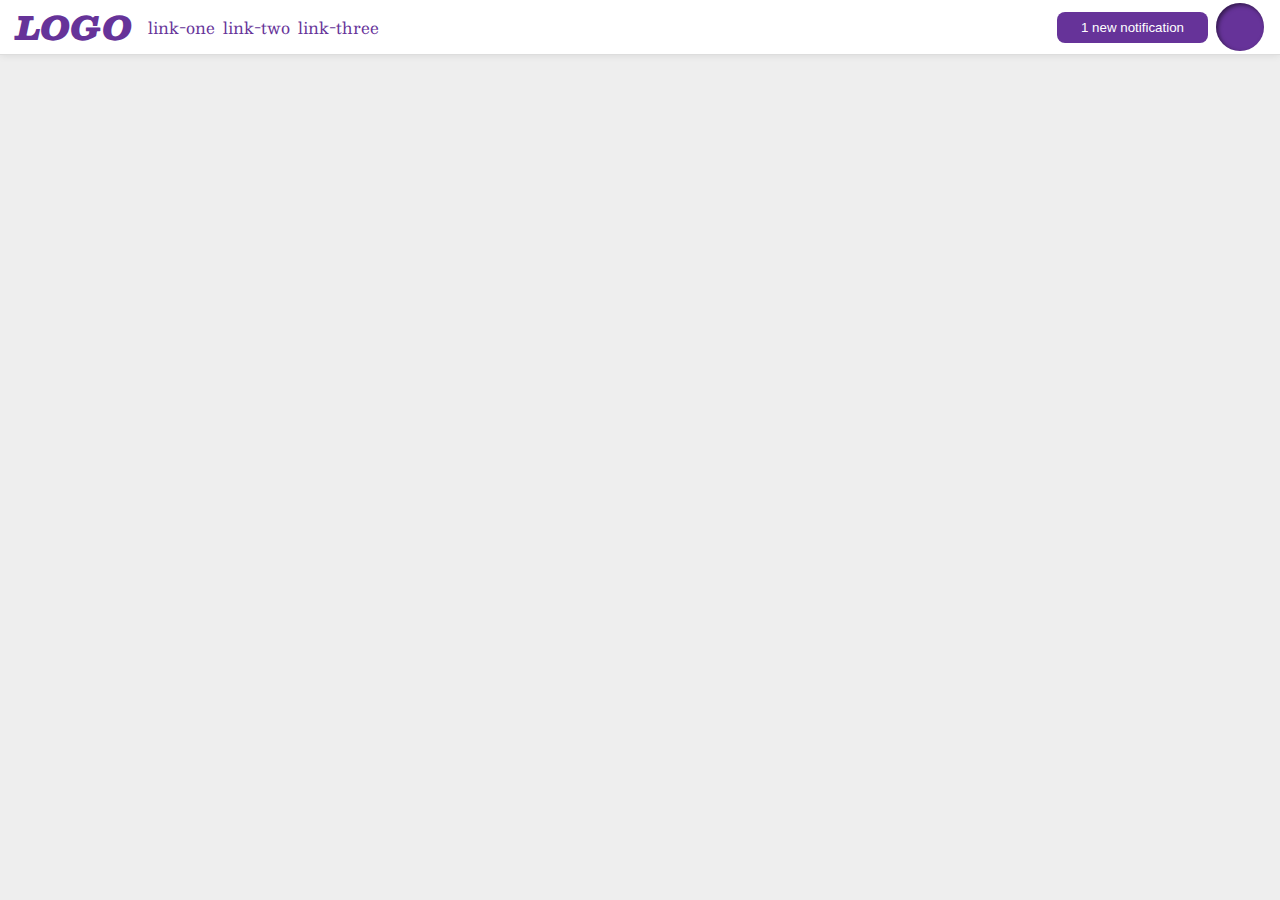
<file: flex/03-flex-header-2/index.html>
<!DOCTYPE html>
<html lang="en">
  <head>
    <meta charset="UTF-8">
    <meta http-equiv="X-UA-Compatible" content="IE=edge">
    <meta name="viewport" content="width=device-width, initial-scale=1.0">
    <title>Flex Header 2</title>
    <link rel="stylesheet" href="style.css">
  </head>
  <body>
    <div class="header">

      <div class="container1">
        <div class="logo">
          LOGO
        </div>
        <ul class="links">
          <li><a href="google.com">link-one</a></li>
          <li><a href="google.com">link-two</a></li>
          <li><a href="google.com">link-three</a></li>
        </ul>
      </div>

      <div class="container2">
        <button class="notifications">
          1 new notification
        </button>
        <div class="profile-image"></div>
      </div>
      
    </div>
  </body>
</html>
</file>
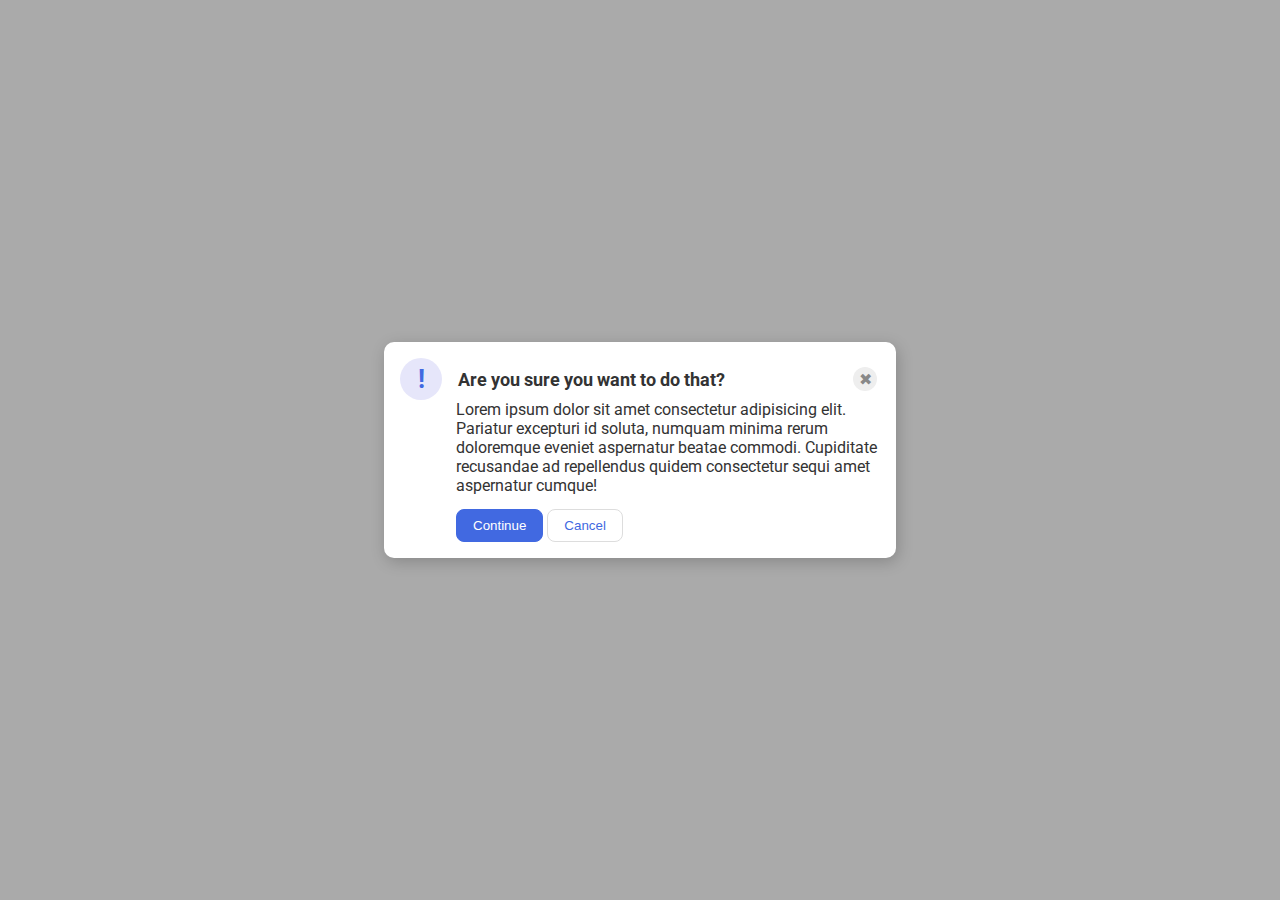
<file: flex/05-flex-modal/index.html>
<!DOCTYPE html>
<html lang="en">
  <head>
    <meta charset="UTF-8">
    <meta http-equiv="X-UA-Compatible" content="IE=edge">
    <meta name="viewport" content="width=device-width, initial-scale=1.0">
    <link rel="stylesheet" href="style.css">
    <title>Modal</title>
  </head>
  <body>
    <div class="modal">
      <div class="top-row">
        <div class="icon">!</div>
        <div class="header"><strong>Are you sure you want to do that?</strong></div>
        <div class="close-button">✖</div>
      </div>
      <div class ="main-portion">
      <div class="text">Lorem ipsum dolor sit amet consectetur adipisicing elit. Pariatur excepturi id soluta, numquam minima rerum doloremque eveniet aspernatur beatae commodi. Cupiditate recusandae ad repellendus quidem consectetur sequi amet aspernatur cumque!</div>
        <button class="continue">Continue</button>
        <button class="cancel">Cancel</button>
      </div>
    </div>
  </body>
</html>
</file>
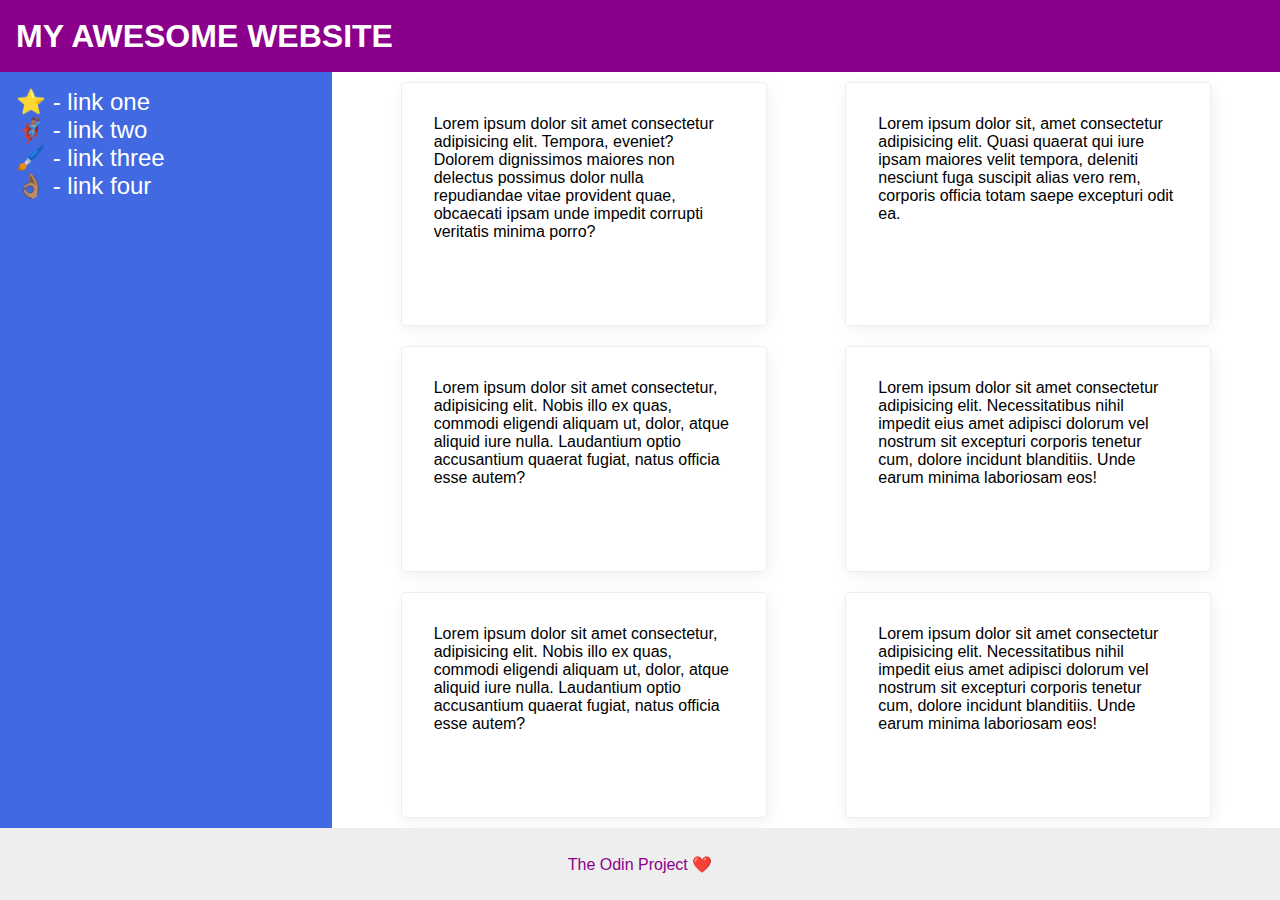
<file: flex/07-flex-layout-2/index.html>
<!DOCTYPE html>
<html lang="en">
  <head>
    <meta charset="UTF-8">
    <meta http-equiv="X-UA-Compatible" content="IE=edge">
    <meta name="viewport" content="width=device-width, initial-scale=1.0">
    <title>The Holy Grail</title>
    <link rel="stylesheet" href="style.css">
  </head>
  <body>
    <div class="header">
      MY AWESOME WEBSITE
    </div>
    
    <div class="content">
      <div class="sidebar">
        <ul>
          <li><a href="#">⭐ - link one</a></li>
          <li><a href="#">🦸🏽‍♂️ - link two</a></li>
          <li><a href="#">🖌️ - link three</a></li>
          <li><a href="#">👌🏽 - link four</a></li>
        </ul>
      </div>

      <div class="information">
        <div class="card">Lorem ipsum dolor sit amet consectetur adipisicing elit. Tempora, eveniet? Dolorem dignissimos maiores non delectus possimus dolor nulla repudiandae vitae provident quae, obcaecati ipsam unde impedit corrupti veritatis minima porro?</div>
        <div class="card">Lorem ipsum dolor sit, amet consectetur adipisicing elit. Quasi quaerat qui iure ipsam maiores velit tempora, deleniti nesciunt fuga suscipit alias vero rem, corporis officia totam saepe excepturi odit ea.</div>
        <div class="card">Lorem ipsum dolor sit amet consectetur, adipisicing elit. Nobis illo ex quas, commodi eligendi aliquam ut, dolor, atque aliquid iure nulla. Laudantium optio accusantium quaerat fugiat, natus officia esse autem?</div>
        <div class="card">Lorem ipsum dolor sit amet consectetur adipisicing elit. Necessitatibus nihil impedit eius amet adipisci dolorum vel nostrum sit excepturi corporis tenetur cum, dolore incidunt blanditiis. Unde earum minima laboriosam eos!</div>
        <div class="card">Lorem ipsum dolor sit amet consectetur, adipisicing elit. Nobis illo ex quas, commodi eligendi aliquam ut, dolor, atque aliquid iure nulla. Laudantium optio accusantium quaerat fugiat, natus officia esse autem?</div>
        <div class="card">Lorem ipsum dolor sit amet consectetur adipisicing elit. Necessitatibus nihil impedit eius amet adipisci dolorum vel nostrum sit excepturi corporis tenetur cum, dolore incidunt blanditiis. Unde earum minima laboriosam eos!</div>
      </div>
    </div>
    <div class="footer">
      The Odin Project ❤️
    </div>
  </body>
</html>
</file>
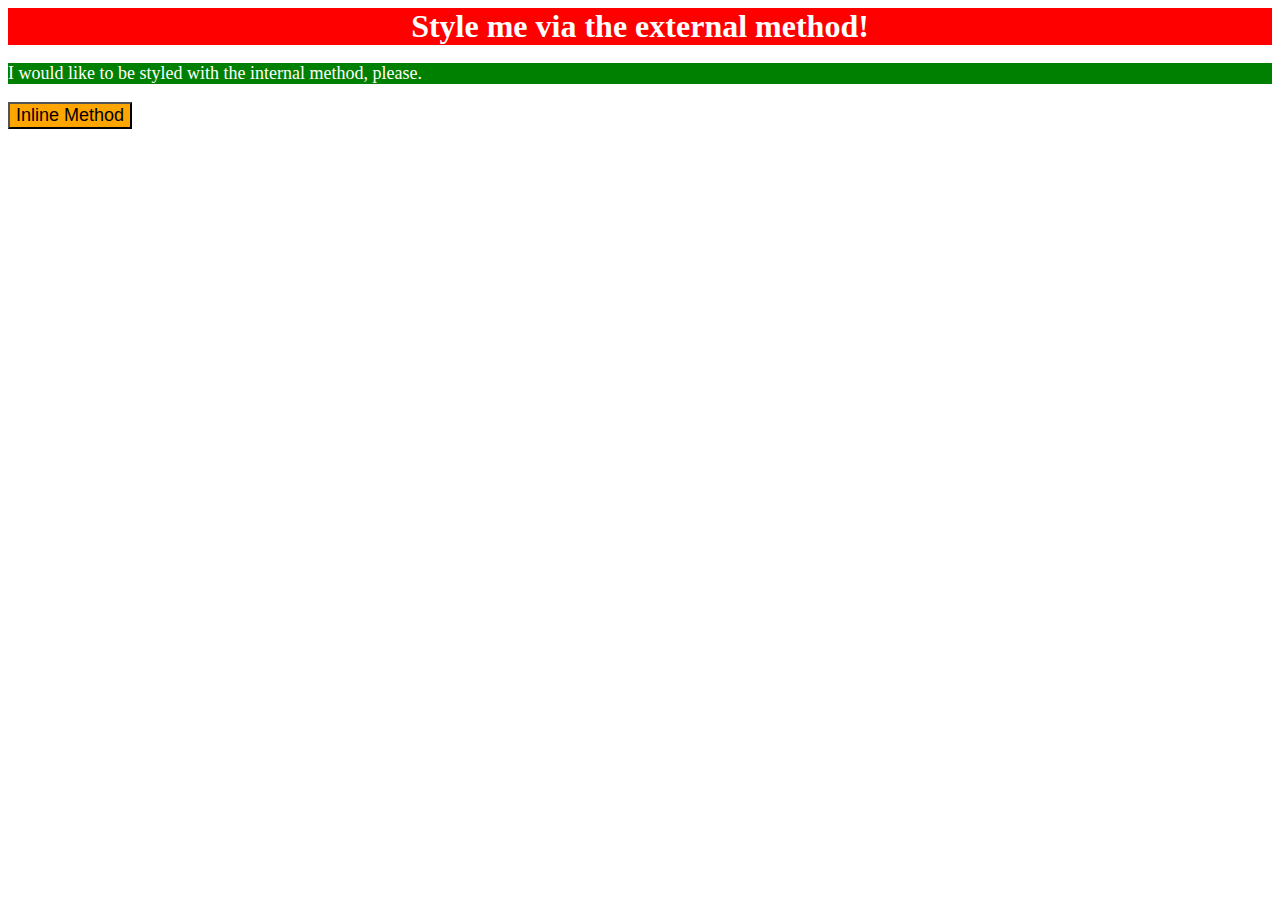
<file: foundations/01-css-methods/index.html>
<!DOCTYPE html>
<html lang="en">
  <head>
    <meta charset="UTF-8">
    <meta http-equiv="X-UA-Compatible" content="IE=edge">
    <meta name="viewport" content="width=device-width, initial-scale=1.0">
    <link rel="stylesheet" href="style.css">
    <title>Methods for Adding CSS</title>
    <style>
      p {
        color: white;
        background-color: green;
        font-size: 18px;
      }
    </style>
  </head>

  <body>
    <div>Style me via the external method!</div>
    <p>I would like to be styled with the internal method, please.</p>
    <button style="background-color: orange; font-size: 18px;">Inline Method</button>
  </body>
</html>
</file>
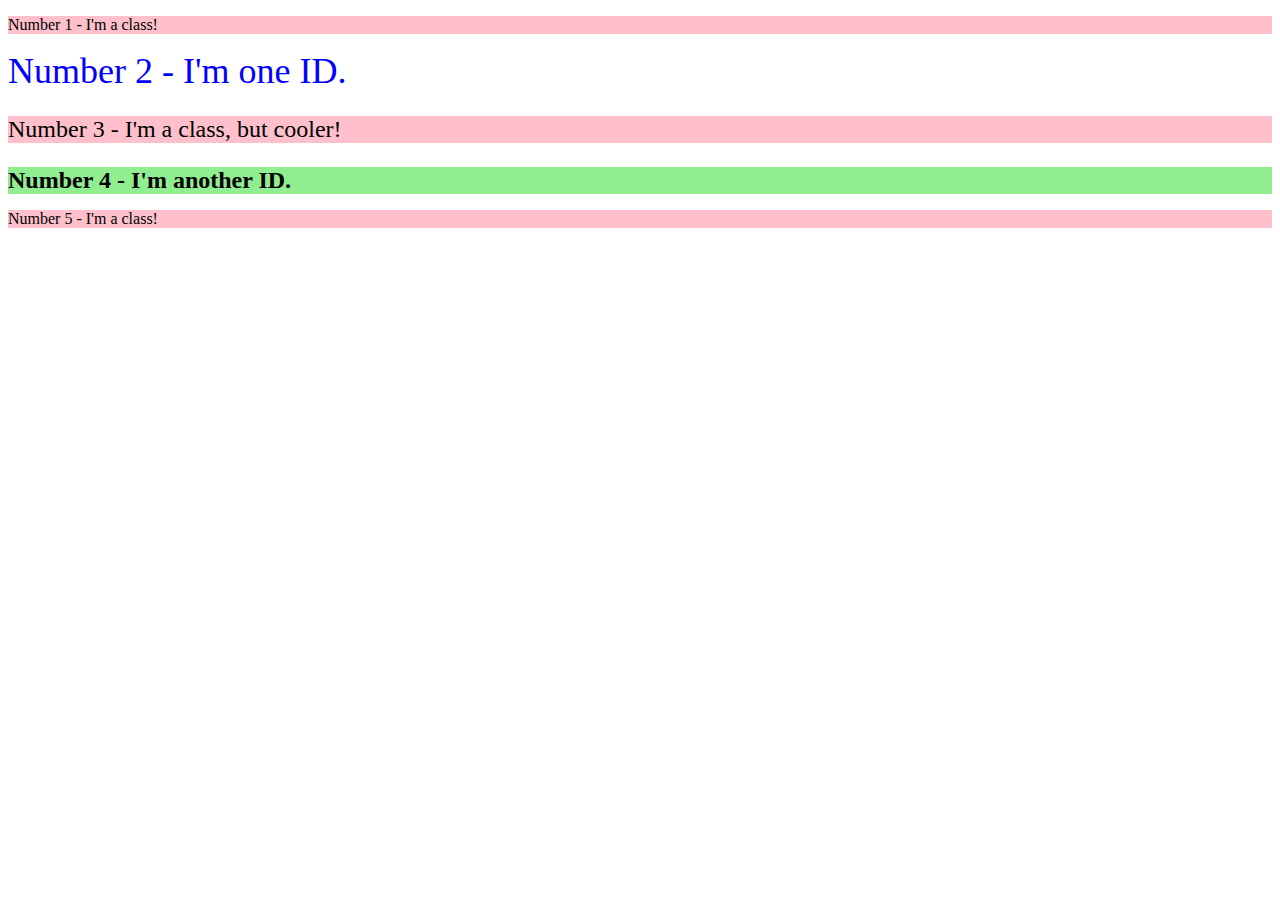
<file: foundations/02-class-id-selectors/index.html>
<!DOCTYPE html>
<html lang="en">
  <head>
    <meta charset="UTF-8">
    <meta http-equiv="X-UA-Compatible" content="IE=edge">
    <meta name="viewport" content="width=device-width, initial-scale=1.0">
    <title>Class and ID Selectors</title>
    <link rel="stylesheet" href="style.css">
  </head>
  <body>
    <p class="class">Number 1 - I'm a class!</p>
    <div id="secondElement">Number 2 - I'm one ID.</div>
    <p class="class cooler">Number 3 - I'm a class, but cooler!</p>
    <div id="fourthElement">Number 4 - I'm another ID.</div>
    <p class="class">Number 5 - I'm a class!</p>
  </body>
</html>
</file>
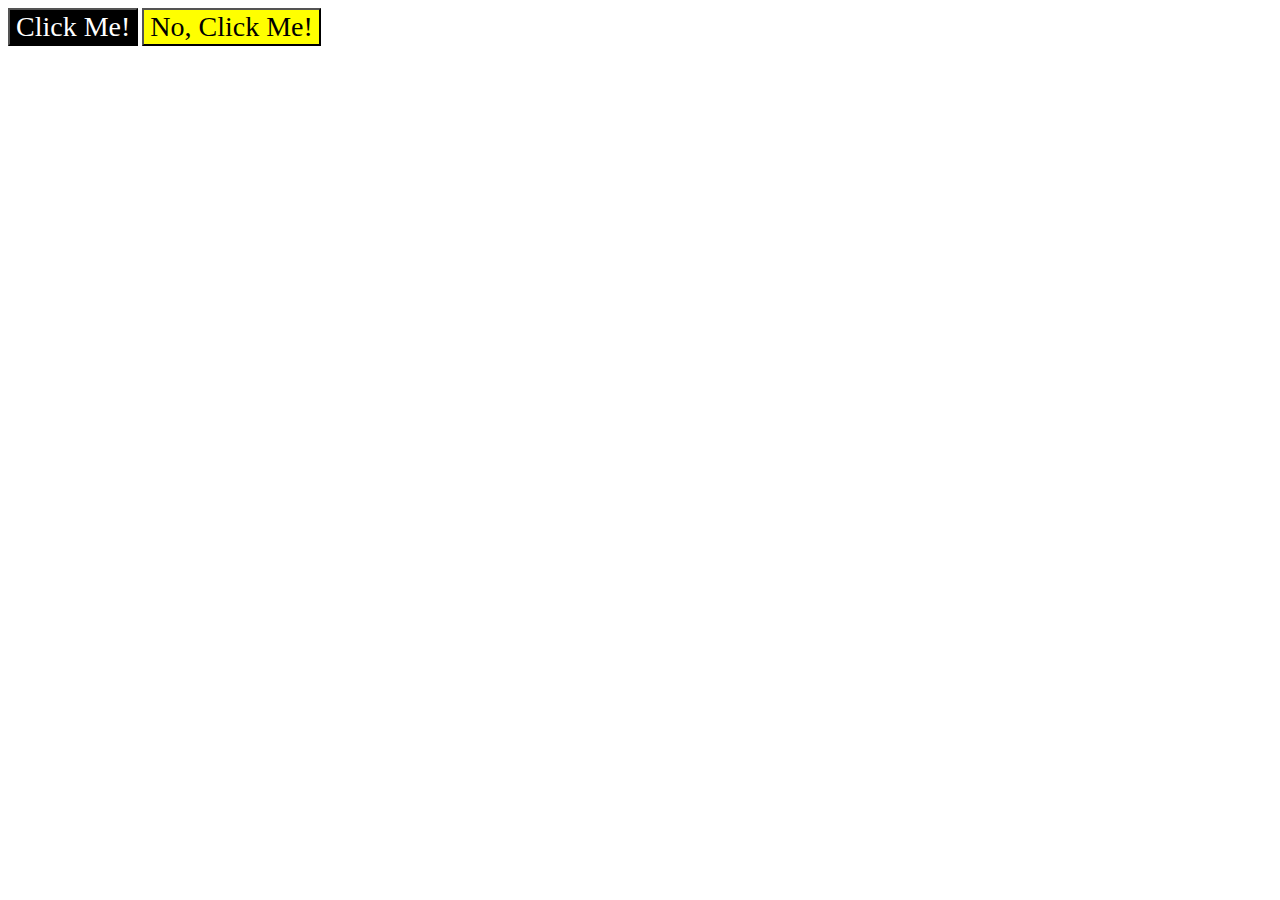
<file: foundations/03-grouping-selectors/index.html>
<!DOCTYPE html>
<html lang="en">
  <head>
    <meta charset="UTF-8">
    <meta http-equiv="X-UA-Compatible" content="IE=edge">
    <meta name="viewport" content="width=device-width, initial-scale=1.0">
    <title>Grouping Selectors</title>
    <link rel="stylesheet" href="style.css">
  </head>

  <body>
    <button class="first-click button">Click Me!</button>
    <button class="second-click button">No, Click Me!</button>
  </body>
</html>
</file>
<file: flex/03-flex-header-2/style.css>
/* this is some magical font-importing.  
you'll learn about it later. */
@import url('https://fonts.googleapis.com/css2?family=Besley:ital,wght@0,400;1,900&display=swap');

body {
  margin: 0;
  background: #eee;
  font-family: Besley, serif;
}

.header {
  background: white;
  border-bottom: 1px solid #ddd;
  box-shadow: 0 0 8px rgba(0,0,0,.1);

  display: flex;
  justify-content: space-between;
}

.profile-image {
  background: rebeccapurple;
  box-shadow: inset 2px 2px 4px rgba(0,0,0,.5);
  border-radius: 50%;
  width: 48px;
  height: 48px;
}

.logo {
  color: rebeccapurple;
  font-size: 32px;
  font-weight: 900;
  font-style: italic;

  justify-content: center;
  margin-left: 16px;
  margin-right: 8px;
}

button {
  border: none;
  border-radius: 8px;
  background: rebeccapurple;
  color: white;
  padding: 8px 24px;
}

a {
  text-decoration: none;
  color: rebeccapurple;
}

ul {
  list-style-type: none;

  display: flex;
  margin: 0;
  padding: 0;
  gap: 8px;
  align-items: center;
}

.container1 {
  display: flex;
  flex-direction: row;
  align-items: center;
  gap: 8px;
}

.container2 {
  display: flex;
  flex-direction: row;
  align-items: center;
  gap: 8px;
  margin-right: 16px;
}
</file>
<file: flex/05-flex-modal/style.css>
@import url('https://fonts.googleapis.com/css2?family=Roboto:wght@400;700&display=swap');

html, body {
  height: 100%;
}

body {
  font-family: Roboto, sans-serif;
  margin: 0;
  background: #aaa;
  color: #333;
  /* I'll give you this one for free lol */
  display: flex;
  align-items: center;
  justify-content: center;
}

.modal {
  background: white;
  width: 480px;
  border-radius: 10px;
  box-shadow: 2px 4px 16px rgba(0,0,0,.2);

  padding: 1em;
}

.icon {
  color: royalblue;
  font-size: 26px;
  font-weight: 700;
  background: lavender;
  width: 42px;
  height: 42px;
  border-radius: 50%;
  display: flex;
  align-items: center;
  justify-content: center;

  align-self: flex-start;
}

.close-button {
  background: #eee;
  border-radius: 50%;
  color: #888;
  font-weight: 400;
  font-size: 16px;
  height: 24px;
  width: 24px;
  display: flex;
  align-items: center;
  justify-content: center;

  margin-left: 7em;
}

button {
  padding: 8px 16px;
  border-radius: 8px;

  margin-top: 1em;
}

button.continue {
  background: royalblue;
  border: 1px solid royalblue;
  color: white;
}

button.cancel {
  background: white;
  border: 1px solid #ddd;
  color: royalblue;
}

.top-row {
  display: flex;
  gap: 1em;
  align-items: center;
}

.header {
  font-size: large;
}

.main-portion {
  margin-left: 3.5em;
}
</file>
<file: flex/07-flex-layout-2/style.css>
body {
  font-family: -apple-system, BlinkMacSystemFont, 'Segoe UI', Roboto, Oxygen, Ubuntu, Cantarell, 'Open Sans', 'Helvetica Neue', sans-serif;
  margin: 0;
  min-height: 100vh;

  display: flex;
  flex-direction: column;
  justify-content: space-between;
}

.header {
  height: 72px;
  background: darkmagenta;
  color: white;

  display: flex;
  font-weight: 900;
  font-size: 32px;
  align-items: center;
  padding-left: 16px;

}

.footer {
  height: 72px;
  background: #eee;
  color: darkmagenta;

  display: flex;
  align-items: center;
  justify-content: center;
}

.sidebar {
  width: 300px;
  background: royalblue;

  flex-shrink: 0;
  padding: 16px;
}

a:link {
  text-decoration: none;
  color: white;
  font-size: 24px;
}

ul {
  list-style: none;
  margin: 0;
  padding: 0;
}

.card {
  border: 1px solid #eee;
  box-shadow: 2px 4px 16px rgba(0,0,0,.06);
  border-radius: 4px;

  padding: 32px;
  max-width: 300px;
  max-height: 300px;
  margin: 10px;
}

.information {
  display: flex;
  flex-wrap: wrap;
  justify-content: space-evenly;
}

.content {
  display: flex;
  flex-grow: 1;
}
</file>
<file: foundations/01-css-methods/style.css>
div {
    color: white;
    background-color: red;
    font-size: 32px;
    font-weight: bold;
    text-align: center;
}
</file>
<file: foundations/02-class-id-selectors/style.css>
.class {
    background-color: pink;
    font-family: 'Times New Roman', DejaVu Sans;
}

.class.cooler {
    font-size: 24px;
}

#secondElement {
    color: blue;
    font-size: 36px;
}

#fourthElement {
    background-color: lightgreen;
    font-size: 24px;
    font-weight: bold;
}
</file>
<file: foundations/03-grouping-selectors/style.css>
.first-click,
.second-click {
    font-size: 28px;
    font-family: 'Times New Roman', Helvetica, sans-serif;
}

.first-click {
    background-color: black;
    color: white;
}

.second-click {
    background-color: yellow;
}
</file>
